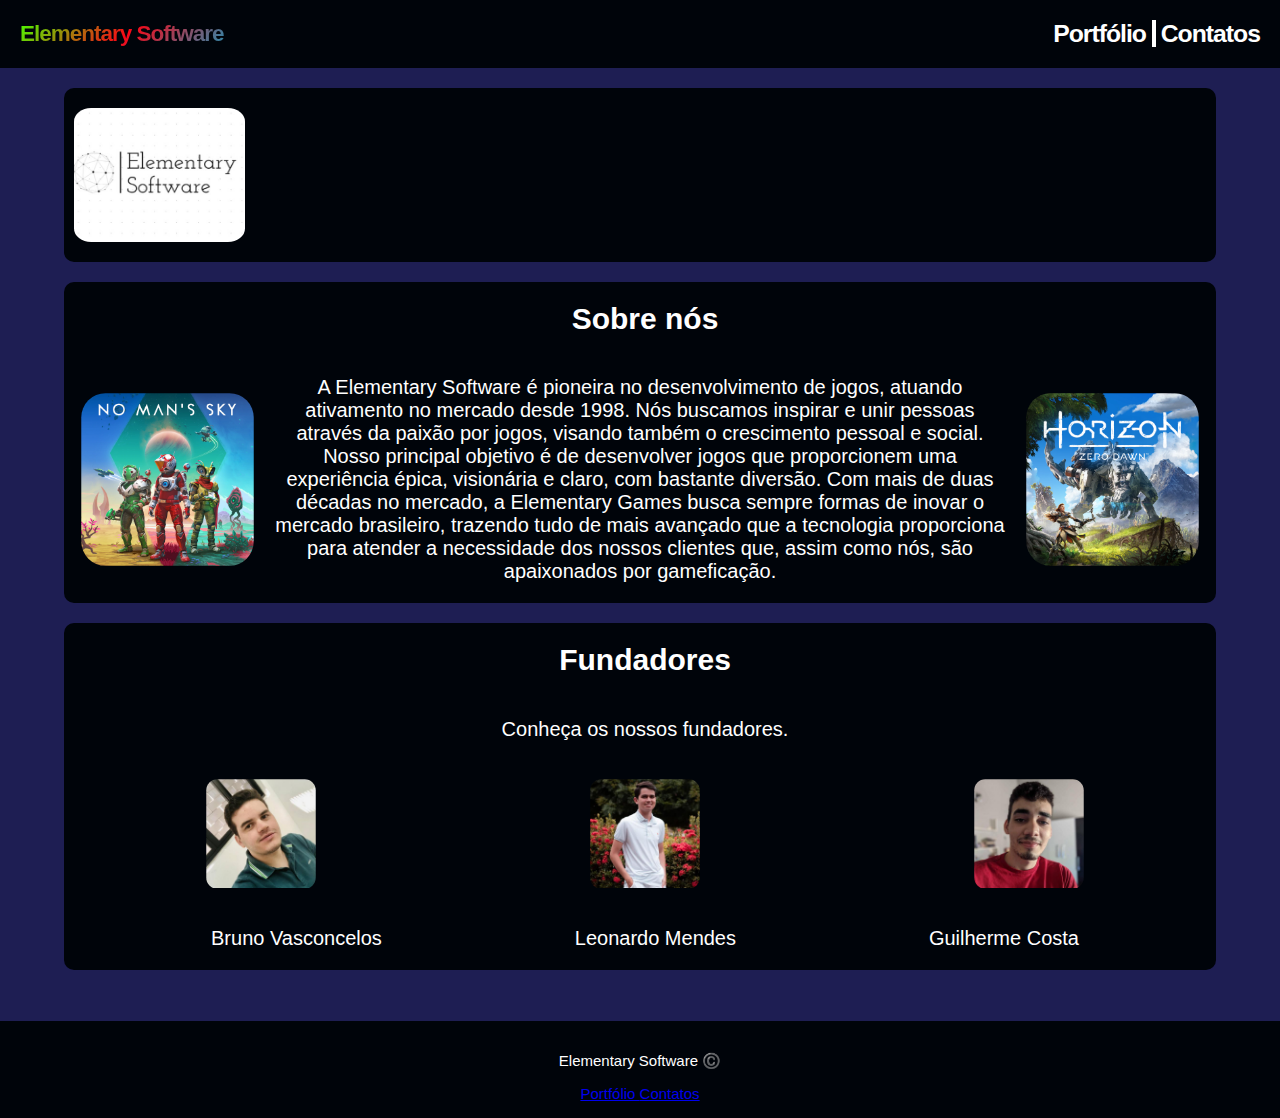
<file: index.html>
<!DOCTYPE html>
<html lang="pt-br">

<head>
    <meta charset="utf-8" />
    <title>Elementary Software</title>
    <link rel="stylesheet" type="text/css" href="estilo.css" />
    <link rel="shortcut icon" href="icone.jpg" type="image/x-icon">

</head>

<body>
    <div id="barra-superior">
        <div id="links-superior">
            <p class="nome_empresa">Elementary Software</p>
            <div>
                <a id="botoes_superiores1" href="portfolio.html" title="Veja nosso portfólio"> Portfólio </a>
                </a>
                <a id="botoes_superiores2" href="contato.html"> Contatos </a>
            </div>
        </div>
    </div>
    <div class="container">
        <div class="caixa">
            <div id="cabecalho">
                <img src="perfil.jpg" id="perfil">
                <div id="info">
                    <h1 id="nome">Elementary Software</h1>
                    <h3>
                        Desenvolvendo jogos e sonhos ao redor do mundo.
                    </h3>
                </div>
            </div>
        </div>
        <div class="caixa">
            <h1 class="titulos"> Sobre nós </h1>
            <div class="imagem_texto">
                <img src="nomanssky.webp" class="imghome">
                <p class="texto_home"> A Elementary Software é pioneira no desenvolvimento de jogos, atuando ativamento
                    no mercado desde
                    1998.
                    Nós buscamos inspirar e unir pessoas através da paixão por jogos, visando também o crescimento
                    pessoal e
                    social.
                    Nosso principal objetivo é de desenvolver jogos que proporcionem uma experiência épica, visionária e
                    claro, com bastante diversão.
                    Com mais de duas décadas no mercado, a Elementary Games busca sempre formas de inovar o mercado
                    brasileiro, trazendo tudo de mais avançado que a tecnologia proporciona para atender a necessidade
                    dos
                    nossos clientes que, assim como nós, são apaixonados por gameficação.</p>
                <img src="horizon.webp" class="imghome">

            </div>
        </div>
        <div class="caixa">
            <h1 class="titulos"> Fundadores </h1>
            <p class="texto_home"> Conheça os nossos fundadores.</p>
            <div class="div_fundadores">
                <img class="img_fundadores" src="bruno.jpg"> <img class="img_fundadores" src="leonardo.jpg"> <img
                    class="img_fundadores" src="guilherme.jpg">
            </div>
            <div class="nomes_fundadores">
                <p> Bruno Vasconcelos</p>
                <p> Leonardo Mendes</p>
                <p> Guilherme Costa</p>
            </div>





        </div>
    </div>
    <footer class="rodape">
        <p> Elementary Software ©️ </p>
        <a href="portfolio.html"> Portfólio </a> <a href="contato.html"> Contatos </a>

    </footer>
</body>

</html>
</file>
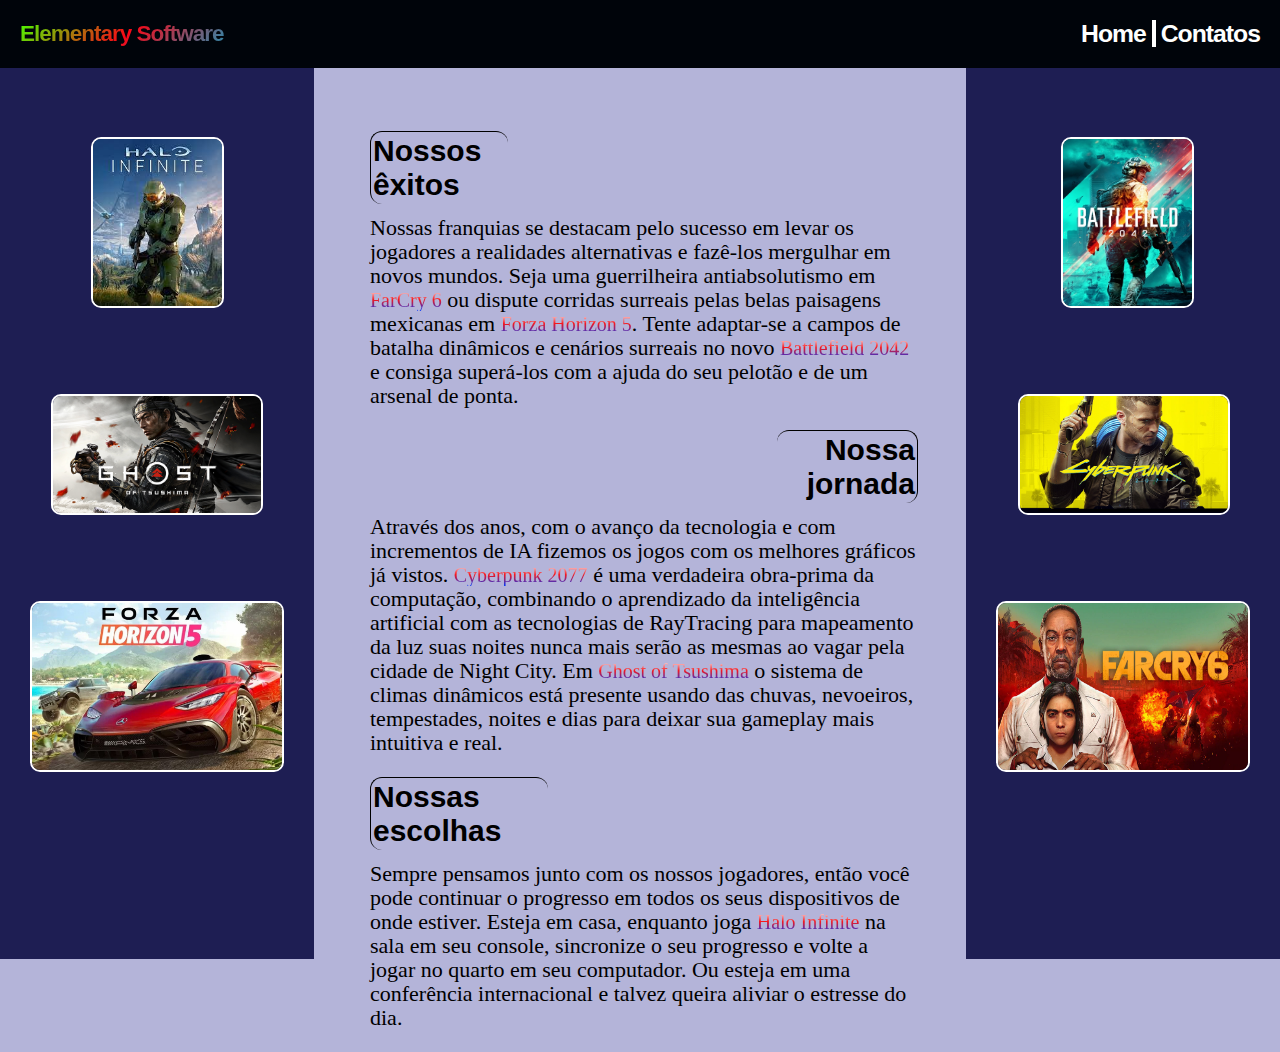
<file: portfolio.html>
<!DOCTYPE html>
<html lang="pt-br">
<head>
    <link rel="stylesheet" type="text/css" href="estilo.css">
    <link rel="shortcut icon" href="icone.jpg" type="image/x-icon">
    <meta charset="utf-8" />
    <title>Portfólio</title>
</head>

<body class="segunda_pagina">
    <div id="barra-superior">
        <div id="links-superior">
            <p class="nome_empresa">Elementary Software</p>
            <div>
                <a id="botoes_superiores1" href="index.html"> Home </a>
                <a id="botoes_superiores2" href="contato.html"> Contatos </a>
            </div>
        </div>
    </div>
    <div id="jogos">
        <div id="lado_esquerdo">
            <img class="imagem1" src="halo.jpeg" width="133" height="171">
            <img class="imagem2" src="ghostoftsushima.png" width="212" height="121">
            <img class="imagem3" src="forza.jpg" width="254" height="171">
        </div>
        <div id="lado_direito">
            <img class="imagem4" src="battlefield.jpg" width="133" height="171">
            <img class="imagem5" src="cyberpunk.jpg" width="212" height="121">
            <img class="imagem6" src="farcry.webp" width="254" height="171"> 
        </div>
        <div class="texto1">
            <h4 class="titulo1">Nossos êxitos</h4>
            <p class="paragrafo1">Nossas franquias se destacam pelo sucesso em levar os jogadores a realidades alternativas e fazê-los mergulhar em novos mundos.
                Seja uma guerrilheira antiabsolutismo em <span id="jogos_nome">FarCry 6</span> ou dispute corridas surreais pelas belas paisagens mexicanas em <span id="jogos_nome">Forza Horizon 5</span>. Tente 
                adaptar-se a campos de batalha dinâmicos e cenários surreais no novo <span id="jogos_nome">Battlefield 2042</span> e consiga superá-los com a ajuda do seu pelotão e de um arsenal de ponta. </p>
            <h4 class="titulo2">Nossa jornada</h4>  
            <p class="paragrafo2">Através dos anos, com o avanço da tecnologia e com incrementos de IA fizemos os jogos com os melhores gráficos já vistos. <span id="jogos_nome">Cyberpunk 2077</span> é uma verdadeira obra-prima da 
                computação, combinando o aprendizado da inteligência artificial com as tecnologias de RayTracing para mapeamento da luz suas noites nunca mais serão as mesmas ao vagar pela cidade de Night City. Em <span id="jogos_nome">Ghost of Tsushima</span> o sistema 
                de climas dinâmicos está presente usando das chuvas, nevoeiros, tempestades, noites e dias para deixar sua gameplay mais intuitiva e real.</p> 
            <h4 class="titulo3">Nossas escolhas</h4>
            <p class="paragrafo3">Sempre pensamos junto com os nossos jogadores, então você pode continuar o progresso em todos os seus dispositivos de onde estiver. Esteja em casa, enquanto 
                joga <span id="jogos_nome">Halo Infinite</span> na sala em seu console, sincronize o seu progresso e volte a jogar no quarto em seu computador. Ou esteja em uma 
                conferência internacional e talvez queira aliviar o estresse do dia.</p>
        </div>

</body>
</file>
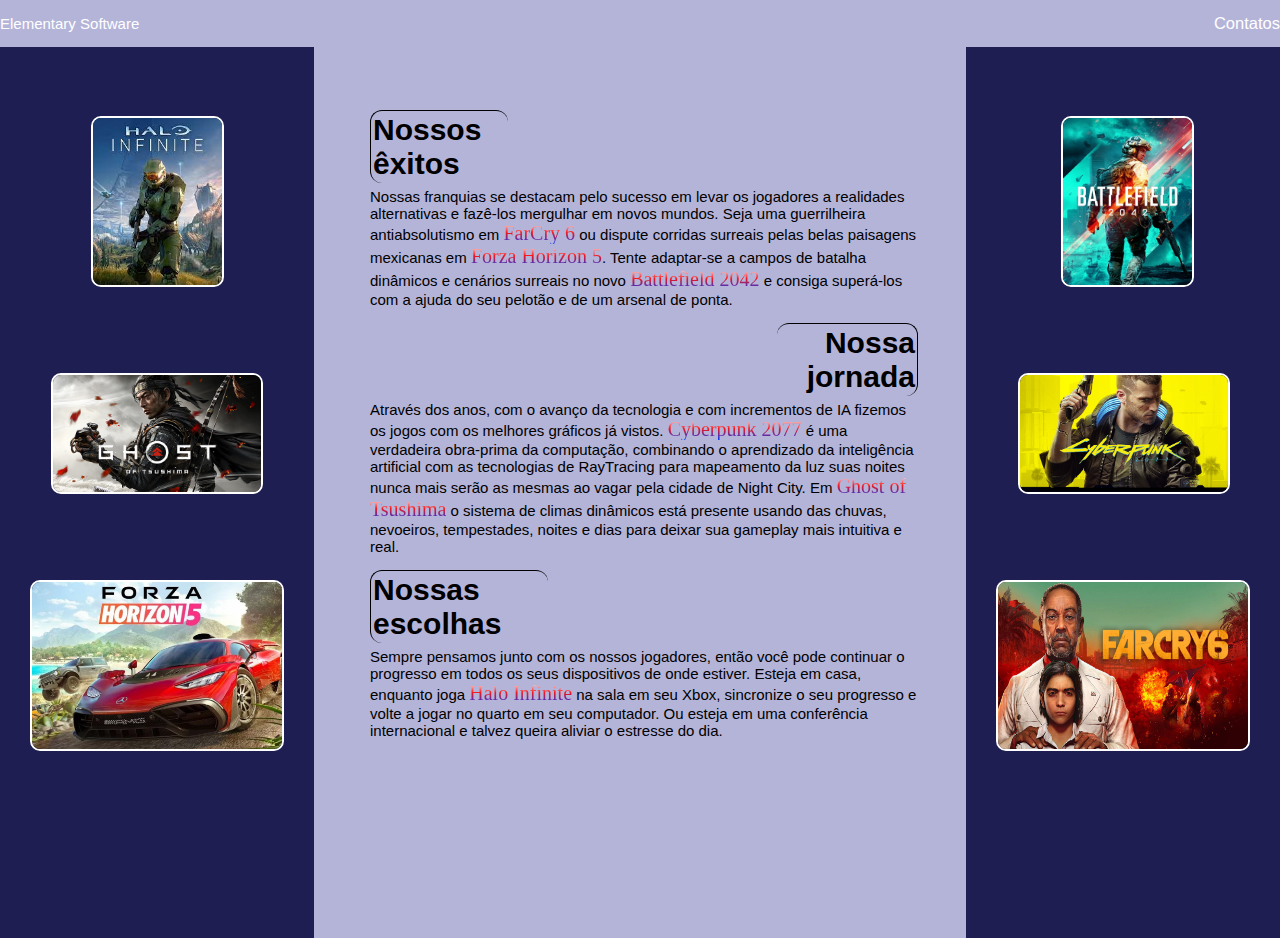
<file: portfólio.html>
<!DOCTYPE html>
<html lang="pt-br">
<head>
    <link rel="stylesheet" type="text/css" href="estilo.css">
    <meta charset="utf-8" />
    <title>Portfólio</title>
</head>
<body class="segunda_pagina">
    <div id="barra-superior2">
        <div id="links-superior">
            <p>Elementary Software</p>
            <div>
                <a>Contatos</a>
            </div>
        </div>
    </div>
    <div id="jogos">
        <div id="lado_esquerdo">
            <img class="imagem1" src="halo.jpeg" width="133" height="171">
            <img class="imagem2" src="ghostoftsushima.png" width="212" height="121">
            <img class="imagem3" src="forza.jpg" width="254" height="171">
        </div>
        <div id="lado_direito">
            <img class="imagem4" src="battlefield.jpg" width="133" height="171">
            <img class="imagem5" src="cyberpunk.jpg" width="212" height="121">
            <img class="imagem6" src="farcry.webp" width="254" height="171"> 
        </div>
        <div class="texto1">
            <h4 class="titulo1">Nossos êxitos</h4>
            <p class="paragrafo">Nossas franquias se destacam pelo sucesso em levar os jogadores a realidades alternativas e fazê-los mergulhar em novos mundos.
                Seja uma guerrilheira antiabsolutismo em <span id="jogos_nome">FarCry 6</span> ou dispute corridas surreais pelas belas paisagens mexicanas em <span id="jogos_nome">Forza Horizon 5</span>. Tente 
                adaptar-se a campos de batalha dinâmicos e cenários surreais no novo <span id="jogos_nome">Battlefield 2042</span> e consiga superá-los com a ajuda do seu pelotão e de um arsenal de ponta. </p>
            <h4 class="titulo2">Nossa jornada</h4>  
            <p class="paragrafo">Através dos anos, com o avanço da tecnologia e com incrementos de IA fizemos os jogos com os melhores gráficos já vistos. <span id="jogos_nome">Cyberpunk 2077</span> é uma verdadeira obra-prima da 
                computação, combinando o aprendizado da inteligência artificial com as tecnologias de RayTracing para mapeamento da luz suas noites nunca mais serão as mesmas ao vagar pela cidade de Night City. Em <span id="jogos_nome">Ghost of Tsushima</span> o sistema 
                de climas dinâmicos está presente usando das chuvas, nevoeiros, tempestades, noites e dias para deixar sua gameplay mais intuitiva e real.</p> 
            <h4 class="titulo3">Nossas escolhas</h4>
            <p class="paragrafo">Sempre pensamos junto com os nossos jogadores, então você pode continuar o progresso em todos os seus dispositivos de onde estiver. Esteja em casa, enquanto 
                joga <span id="jogos_nome">Halo Infinite</span> na sala em seu Xbox, sincronize o seu progresso e volte a jogar no quarto em seu computador. Ou esteja em uma 
                conferência internacional e talvez queira aliviar o estresse do dia.</p>
        </div>
</body>
</file>
<file: estilo.css>
body{
    margin: 0;
    padding: 0;
    color: white;
    background-color: rgb(30, 30, 83);
    font-family:Arial, Helvetica, sans-serif;
    font-size: 15px;
}
body::-webkit-scrollbar{
    background: rgb(30, 30, 83);
    width: 12px;
}
body::-webkit-scrollbar-thumb{
    background: #ffffff;
    border-radius: 100px;
}
#botoes_superiores1{
    text-decoration: none;
    border-right: 2px solid white;
}
#botoes_superiores2{
    text-decoration: none;
    padding-left: 5px;
    border-left: 2px solid white;
}
#botoes_superiores1:hover,#botoes_superiores2:hover{
    color: #173ecc;
}
.segunda_pagina{
    background-color: rgb(41 41 145 / 35%);
}
#barra-superior{
    background-color: #00040a;
    padding-top: 20px;
    padding-bottom: 20px;
    padding-left: 20px;
    padding-right: 20px;
    color: #eee;
    font-size: 150%;
    letter-spacing: -1px;
    font-weight: bold;
}
#barra-superior p{
    margin: 0;
}
#links-superior{
    display:flex;
    align-items: center;
    justify-content: space-between;
}  
#links-superior a{
    color: white;
    font-size: 110%;
}
.container{
    max-width:90%;
    margin: 0 auto;
}
.nome_empresa{
    animation: gradiente 10s ease infinite;
    background: linear-gradient(-45deg, #5800FF, #ee7752, #e73c7e, #23a6d5, #EEEEEE, #C70039, #23d5ab, #BE8ABF, #FFD369, #3A0088, #1597BB, #F90716, #49FF00) no-repeat;
    background-size: 1400px 40px;
    color: rgb(0, 0, 0);
    background-clip: text;
    -webkit-background-clip: text;
    -webkit-text-fill-color: transparent;
} 
@keyframes gradiente{
    0%{
      background-position: 0 50%;
    }
    50%{
      background-position: 50% 100%;
    }
    100%{
      background-position: 0 50%;
    }
  }
.caixa{
    display: grid;
    background-color: #00040a;
    margin-top: 20px;
    margin-bottom: auto;
    padding-left: 10px;
    border-radius: 10px;
}
#cabecalho{
    display: flex;
    align-items: center;
}
#perfil{
    width: 15%;
    border-radius: 10%;
    margin: 20px 0;
}
#info{
    flex:1;
    max-width: 60%;
    margin-left: 5%;
    opacity: 0;
    animation: revelar_nome 0s 1.1s both;
    position: relative;
    overflow: hidden;
}
#info:after{
    content: "";
    position: absolute;
    top: 0;
    left: 0;
    width: 100%;
    height: 100%;
    background: black;
    transform: translateX(-100%);
    animation: revelar_bloco 3s 1.5s both;
}
@keyframes revelar_nome{
    from{
        opacity: 0;
    }
    to{
        opacity: 1;
    }
}
@keyframes revelar_bloco{
    from{
        transform: translateX(0%);
    }
    to{
        transform: translateX(100%);
    }
}
#nome{
    font-size: 300%;
    letter-spacing: -3px;
}
.titulos{
    text-align: center;
}
.imagem_texto{
    display: flex;
    align-items: center;
    margin-left: -10px; 
}
.imghome{
    width: 15%;
    padding: 1.5%;
    border-radius: 20%;
    max-width: 100%;
	-moz-transition: all 0.3s;
	-webkit-transition: all 0.3s;
	transition: all 0.3s;
}
.imghome:hover{
	-moz-transform: scale(1.1);
	-webkit-transform: scale(1.1);
	transform: scale(1.1);
}
.div_fundadores{
    display: flex;
    justify-content: space-between;
    padding-left: 10%;
    padding-right: 10%;

}
.img_fundadores{
    width: 12%;
    border-radius: 20%;
    padding: 2%;
}
.nomes_fundadores{
    display: flex;
    justify-content: space-between;
    padding-left: 12%;
    padding-right: 12%;
}
.nomes_fundadores p{
    font-size: 20px;
}
.texto_home{
    text-align: center;
    font-size: 20px;
}

#lado_esquerdo{
    margin: 0px 0px 0px 0px;
    background-color: rgb(30, 30, 83);
    width: 314px;
    height: 891px;
}
.imagem1{
    width: 133px;
    height: 171px;
    margin: 69px auto auto 91px;
    border: 2px solid #FFFFFF;
    box-sizing: border-box;
    border-radius: 10px;
    -webkit-transition: all 1s ease;
    -moz-transition: all 1s ease;
    -ms-transition: all 1s ease;
    -o-transition: all 1s ease;
    transition: all 1s ease;
}
.imagem2{
    width: 212px;
    height: 121px;
    margin: 83px auto auto 51px;
    border: 2px solid #FFFFFF;
    box-sizing: border-box;
    border-radius: 10px;
    -webkit-transition: all 1s ease;
    -moz-transition: all 1s ease;
    -ms-transition: all 1s ease;
    -o-transition: all 1s ease;
    transition: all 1s ease;
}
.imagem3{
    width: 254px;
    height: 171px;
    margin: 83px auto auto 30px;
    border: 2px solid #FFFFFF;
    box-sizing: border-box;
    border-radius: 10px;
    -webkit-transition: all 1s ease;
    -moz-transition: all 1s ease;
    -ms-transition: all 1s ease;
    -o-transition: all 1s ease;
    transition: all 1s ease;
}
#lado_direito{
    float: right;
    margin: -891px auto auto auto;
    background-color: rgb(30, 30, 83);
    width: 314px;
    height: 891px;
}
.imagem4{
    width: 133px;
    height: 171px;
    margin: 69px auto auto 95px;
    border: 2px solid #FFFFFF;
    box-sizing: border-box;
    border-radius: 10px;
    -webkit-transition: all 1s ease;
    -moz-transition: all 1s ease;
    -ms-transition: all 1s ease;
    -o-transition: all 1s ease;
    transition: all 1s ease;
}
.imagem5{
    width: 212px;
    height: 121px;
    margin: 83px auto auto 52px;
    border: 2px solid #FFFFFF;
    box-sizing: border-box;
    border-radius: 10px;
    -webkit-transition: all 1s ease;
    -moz-transition: all 1s ease;
    -ms-transition: all 1s ease;
    -o-transition: all 1s ease;
    transition: all 1s ease;
}
.imagem6{
    width: 254px;
    height: 171px;
    margin: 83px auto auto 30px;
    border: 2px solid #FFFFFF;
    box-sizing: border-box;
    border-radius: 10px;
    -webkit-transition: all 1s ease;
    -moz-transition: all 1s ease;
    -ms-transition: all 1s ease;
    -o-transition: all 1s ease;
    transition: all 1s ease;
}
.imagem1:hover,.imagem2:hover,.imagem4:hover,.imagem5:hover{
    -webkit-transform:scale(1.25);
    -moz-transform:scale(1.25);
    -ms-transform:scale(1.25);
    -o-transform:scale(1.25);
    transform:scale(1.25);
}
.imagem3:hover,.imagem6:hover{
    -webkit-transform:scale(1.20);
    -moz-transform:scale(1.20);
    -ms-transform:scale(1.20);
    -o-transform:scale(1.20);
    transform:scale(1.20);
}
.texto1{
    margin: -868px 362px 0px 370px;
    color: black;
}
.titulo1{
    font-family: Roboto, sans-serif;
    font-weight: 600;
    font-size: 30px;
    text-align: left;
    margin-bottom: -10px;
    margin-right: 410px;
    border-left: 1px solid black;
    border-top: 1px solid black;
    padding: 2px;
    border-radius: 12px;
}
.titulo2{
    font-family: Roboto, sans-serif;
    font-weight: 600;
    font-size: 30px;
    text-align: right;
    margin-bottom: -10px;
    margin-top: 0px;
    margin-left: 407px;
    border-right: 1px solid black;
    border-top: 1px solid black;
    padding: 2px;
    border-radius: 12px;
}
.titulo3{
    font-family: Roboto, sans-serif;
    font-weight: 600;
    font-size: 30px;
    text-align: left;
    margin-bottom: -10px;
    margin-top: 0px;
    margin-right: 370px;
    border-left: 1px solid black;
    border-top: 1px solid black;
    padding: 2px;
    border-radius: 12px;
}
.paragrafo1{
    font-family: Segoe UI;
    font-weight: lighter;
    font-size: 22px;
    text-align: left;
    line-height: 24px;
}
.paragrafo2{
    font-family: Segoe UI;
    font-weight: lighter;
    font-size: 22px;
    text-align: left;
    line-height: 24px;
}
.paragrafo3{
    font-family: Segoe UI;
    font-weight:lighter;
    font-size: 22px;
    text-align: left;
    line-height: 24px;
}
#jogos_nome{
    background: linear-gradient(#FFFFFF 0%, rgba(255, 0, 0, 0.875) 48.44%, #0038FF 100%);
    color: rgb(0, 0, 0);
    background-clip: text;
    -webkit-background-clip: text;
    -webkit-text-fill-color: transparent;
    font-size: 20px;
    font-family: Copperplate, fantasy;
}
.bloco{
    padding-left: 50px;
}
.msg{
    position: absolute;
    margin-left: -83px;
    margin-top: 8px;
}
.formulario{
    background-color: #00040a;
    margin-left: 500px;
    margin-right: 500px;
    padding: 30px;
    border-radius: 20px;
}
.b1 {
    background: #3D94F6;
    background-image: -webkit-linear-gradient(top, #3D94F6, #1E62D0);
    background-image: -moz-linear-gradient(top, #3D94F6, #1E62D0);
    background-image: -ms-linear-gradient(top, #3D94F6, #1E62D0);
    background-image: -o-linear-gradient(top, #3D94F6, #1E62D0);
    background-image: -webkit-gradient(to bottom, #3D94F6, #1E62D0);
    -webkit-border-radius: 20px;
    -moz-border-radius: 20px;
    border-radius: 20px;
    color: #FFFFFF;
    font-family: Brush Script MT;
    font-size: 18px;
    font-weight: 100;
    padding: 5px;
    -webkit-box-shadow: 1px 1px 20px 0 #000000;
    -moz-box-shadow: 1px 1px 20px 0 #000000;
    box-shadow: 1px 1px 20px 0 #000000;
    text-shadow: 1px 1px 20px #000000;
    border: solid #337FED 1px;
    text-decoration: none;
    display: inline-block;
    cursor: pointer;
    text-align: center;
    margin-left: 45px;
    margin-top: 13px;
 }
 
 .b1:hover {
    border: solid #337FED 1px;
    background: #1E62D0;
    background-image: -webkit-linear-gradient(top, #1E62D0, #3D94F6);
    background-image: -moz-linear-gradient(top, #1E62D0, #3D94F6);
    background-image: -ms-linear-gradient(top, #1E62D0, #3D94F6);
    background-image: -o-linear-gradient(top, #1E62D0, #3D94F6);
    background-image: -webkit-gradient(to bottom, #1E62D0, #3D94F6);
    -webkit-border-radius: 20px;
    -moz-border-radius: 20px;
    border-radius: 20px;
    text-decoration: none;
 }
 .b1:active{
    animation: recusar 0.1s ease-in-out;
 }
 @keyframes recusar{
    from{
        transform: translateX(10px);
    }
    to{
        transform: translateX(-10px);
    }
 }
.img1{
    margin-right: 50px;
    position: relative;
    animation: animando_redes 1s ease-in-out alternate infinite;
}
.img1:hover{top:-8px;box-shadow:0 2px 2px rgb(30, 30, 83)}
.img2{
    position: relative;
    animation: animando_redes 1s ease-in-out alternate infinite;
    animation-delay: 100ms;
}
.img2:hover{top:-8px;box-shadow:0 2px 2px rgb(30, 30, 83)}
.img3{
    margin-left: 50px;
    position: relative;
    animation: animando_redes 1s ease-in-out alternate infinite;
    animation-delay: 200ms;
}
.img3:hover{top:-8px;box-shadow:0 2px 2px rgb(30, 30, 83)}
.img4{
    margin-left: 50px;
    position: relative;
    animation: animando_redes 1s ease-in-out alternate infinite;
    animation-delay: 300ms;
}
.img4:hover{top:-8px;box-shadow:0 2px 2px rgb(30, 30, 83)}

input{
    border-radius: 10px;
}

textarea{
    border-radius: 10px;
}

@keyframes animando_redes{
    from{
        transform: translateY(-5px);
    }
    to{
        transform: translateY(5px);
    }
}
.rodape{
    text-align: center;
    background-color: #00040a;
    padding: 1rem;
    margin-top: 4%;
}
</file>
